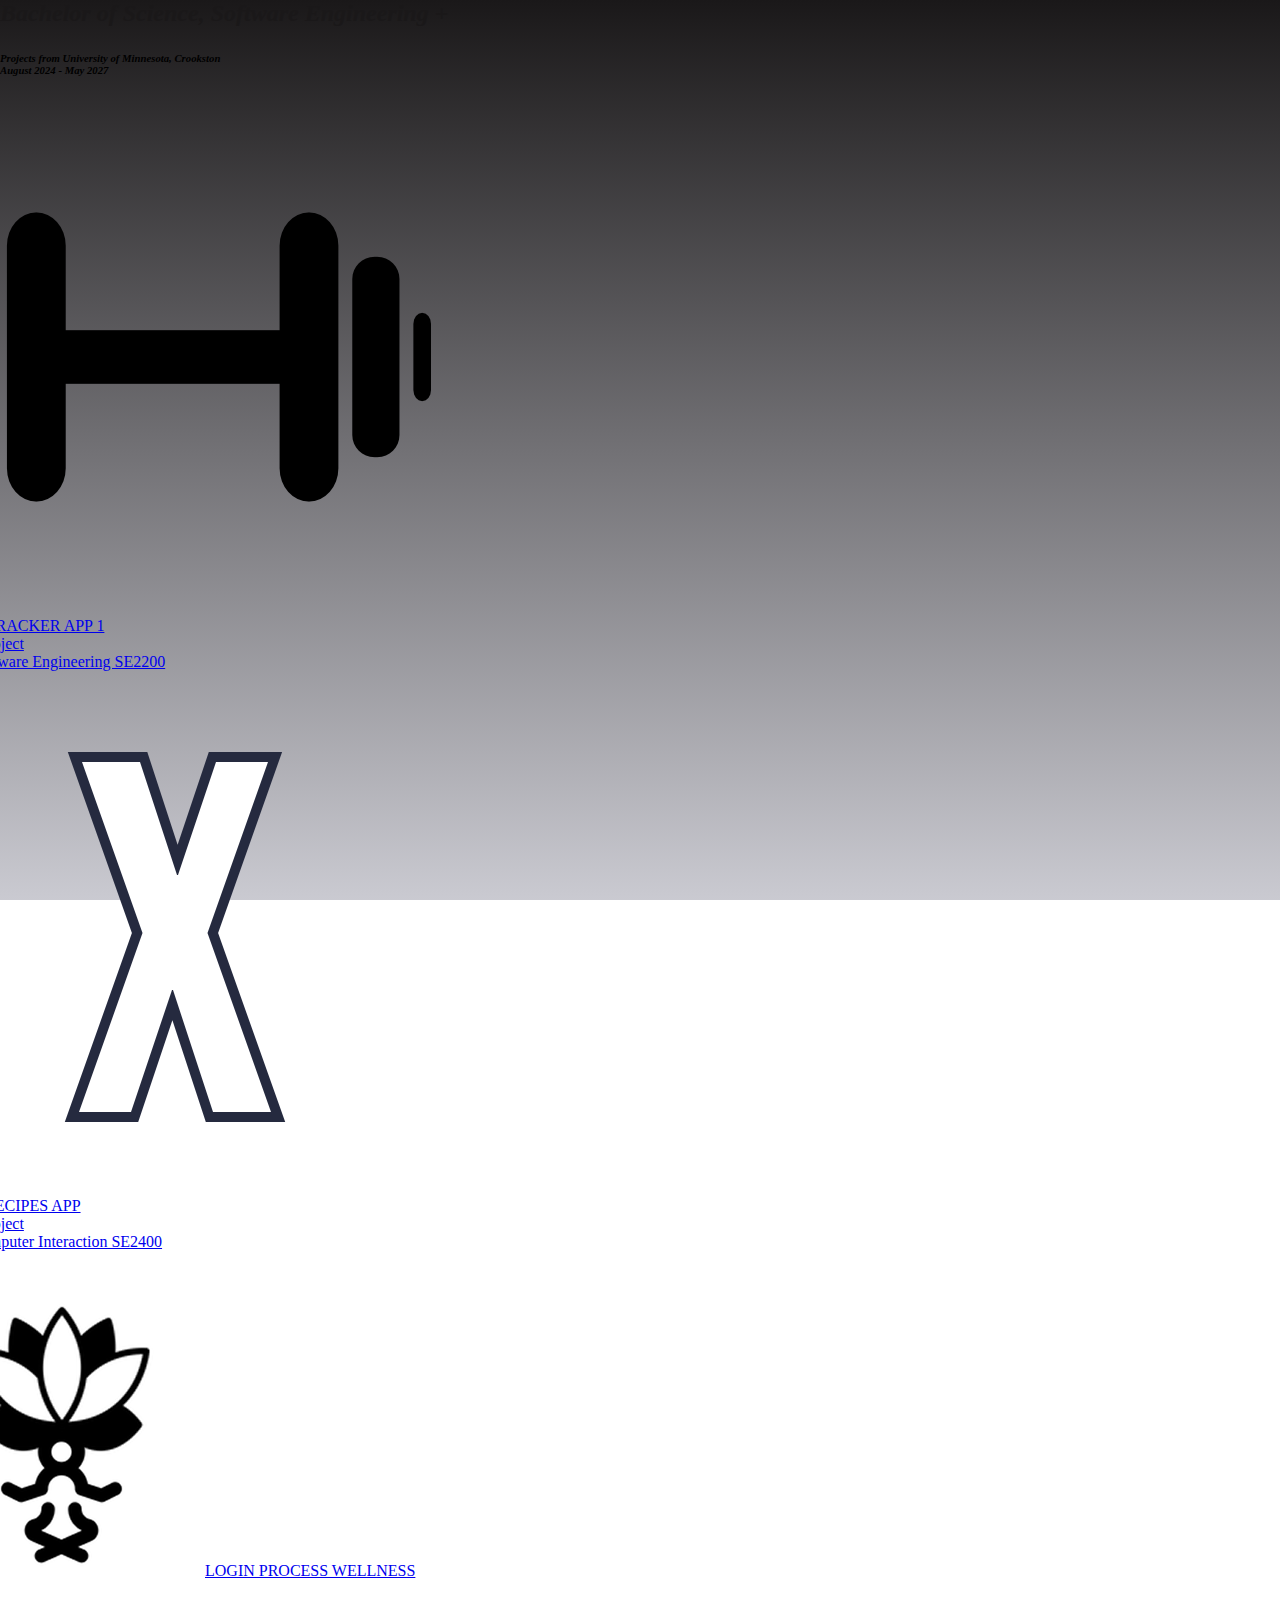
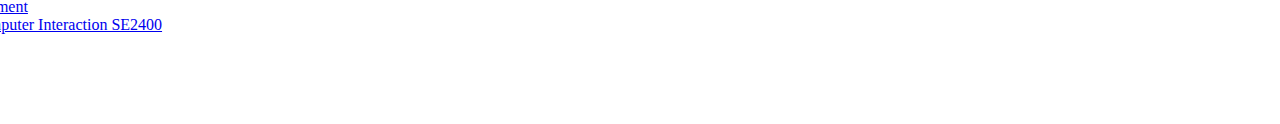
<file: classprojects.html>
<!DOCTYPE html>
<html lang="english">
    <head>
        <meta charset="UTF-8">
        <meta name="viewport" content="width=device-width, initial-scale=1">
    
        <title> + Fitness Tracking App 1</title>
        <link rel="stylesheet" href="style.css">

<link rel="preconnect" href="https://fonts.gstatic.com" crossorigin>
<link href="https://fonts.googleapis.com/css2?family=Cedarville+Cursive&family=Kristi&display=swap" rel="stylesheet">

    </head>
    <body>

        <div class="containercontainerportfolio">
        <div class="profilecontainerportfolio">
            <div>
                <h2><i>Bachelor of Science, Software Engineering + </i><br></h2>
                <h6><i>Projects from University of Minnesota, Crookston
                    <br>August 2024 - May 2027
                    </i></h6>
            </div>

            <div class="links">   
                <a class="linkportfolio" href="/fitnesstrackerapp1.html"><img src="dumbbellicon.png" alt="dumbbell icon">FITNESS TRACKER APP 1<br>2 People Project<br>Intro to Software Engineering SE2200</i></a>
                <a class="linkportfolio" href="/pantryrecipeapp.html"><img src="x.png" alt="x icon">PANTRY RECIPES APP<br>3 People Project<br>Human Computer Interaction SE2400<br>in progress</a>
                <a class="linkportfolio" href="/loginwellnessapp.html"><img src="theWELL logo.png" alt="lotus meditation icon">LOGIN PROCESS WELLNESS APP<br>Solo Assignment<br>Human Computer Interaction SE2400</b></a>
                <!-- <a class="linkportfolio" href="https://venmo.com/u/yuccamango"><img src="moneyicon.png" alt="smoothie icon">BUY ME A SMOOTHIE</a>
            -->
            </div>

            <footer>
            </footer>

        </div> <!-- end profile container-->
        </div> <!-- end container container div -->

        </section>
    </body>


</html>
</file>
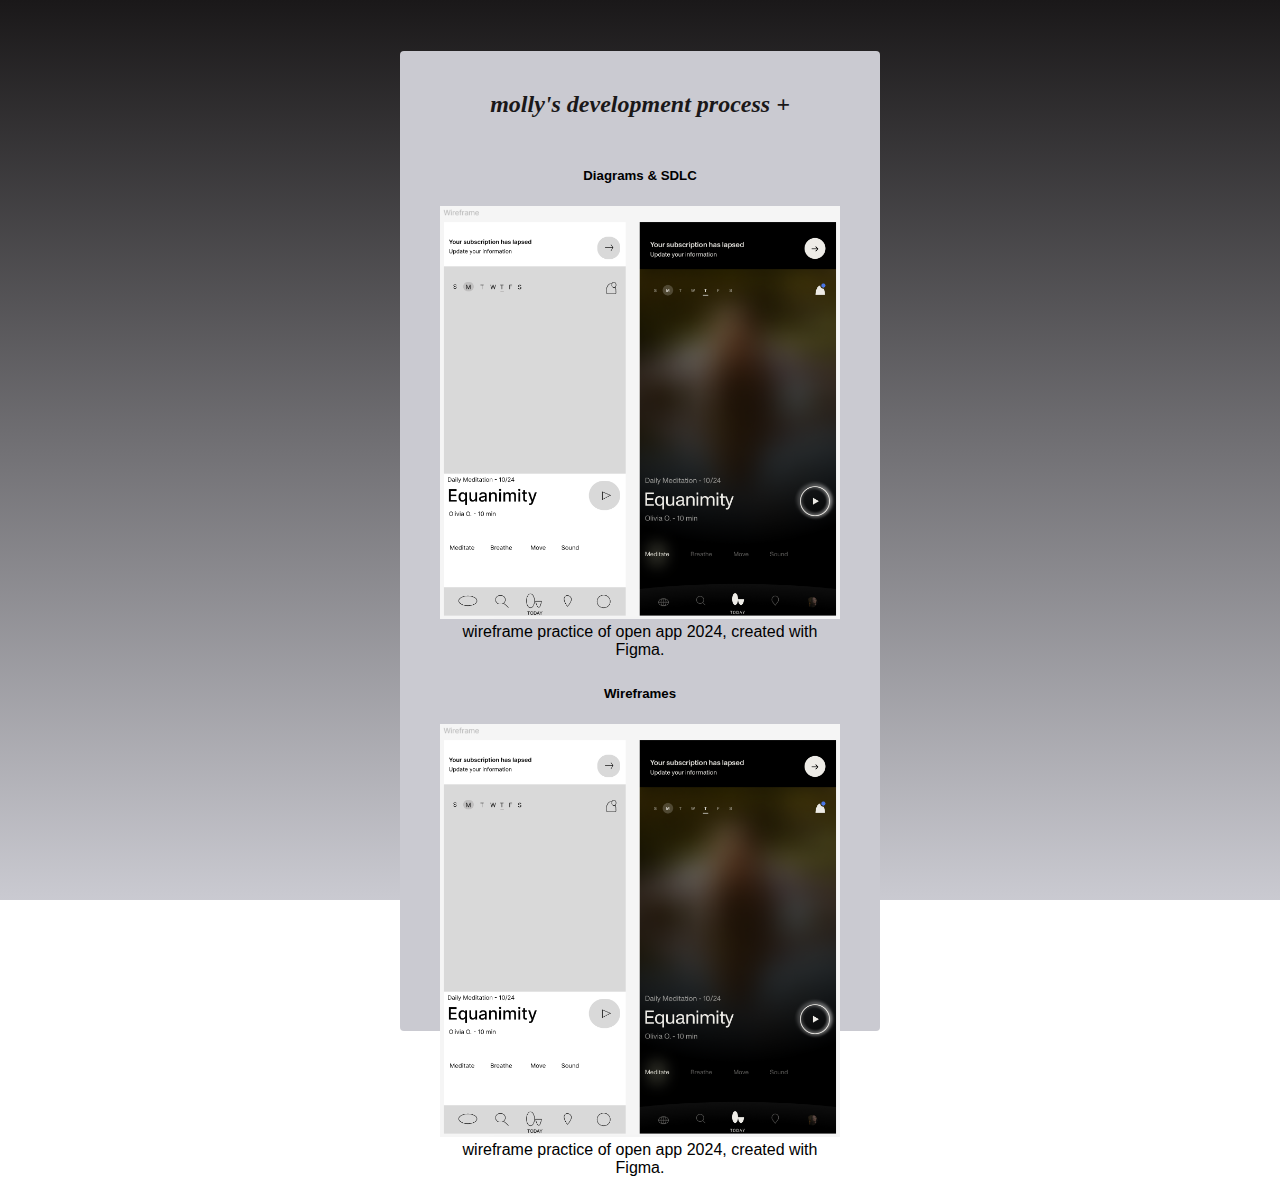
<file: developmentprocess.html>
<!DOCTYPE html>
<html lang="english">
    <head>
        <meta charset="UTF-8">
        <meta name="viewport" content="width=device-width, initial-scale=1">
    
        <title> + Development Process</title>
        <link rel="stylesheet" href="style.css">

<link rel="preconnect" href="https://fonts.gstatic.com" crossorigin>
<link href="https://fonts.googleapis.com/css2?family=Cedarville+Cursive&family=Kristi&display=swap" rel="stylesheet">

    </head>
    <body>

        <div class="containercontainer">
        <div class="profilecontainer">
            <h2><i>molly's development process + </i></h2>    <br>
            
        <div class="Diagrams">
            <h5>Diagrams & SDLC</h5>
            <img class="portfolio1" src="openwireframe.png" width="400px">
            <div class="description">wireframe practice of open app 2024, created with Figma.</div>   
        </div>
        
        <div class="wireframes">
            <h5>Wireframes</h5>
            <img class="portfolio1" src="openwireframe.png" width="400px">
            <div class="description">wireframe practice of open app 2024, created with Figma.</div>   
        </div>

        </div> <!-- end profile container-->
        </div> <!-- end container container div -->

        
    </body>
    <footer>
        
    </footer>


</html>
</file>
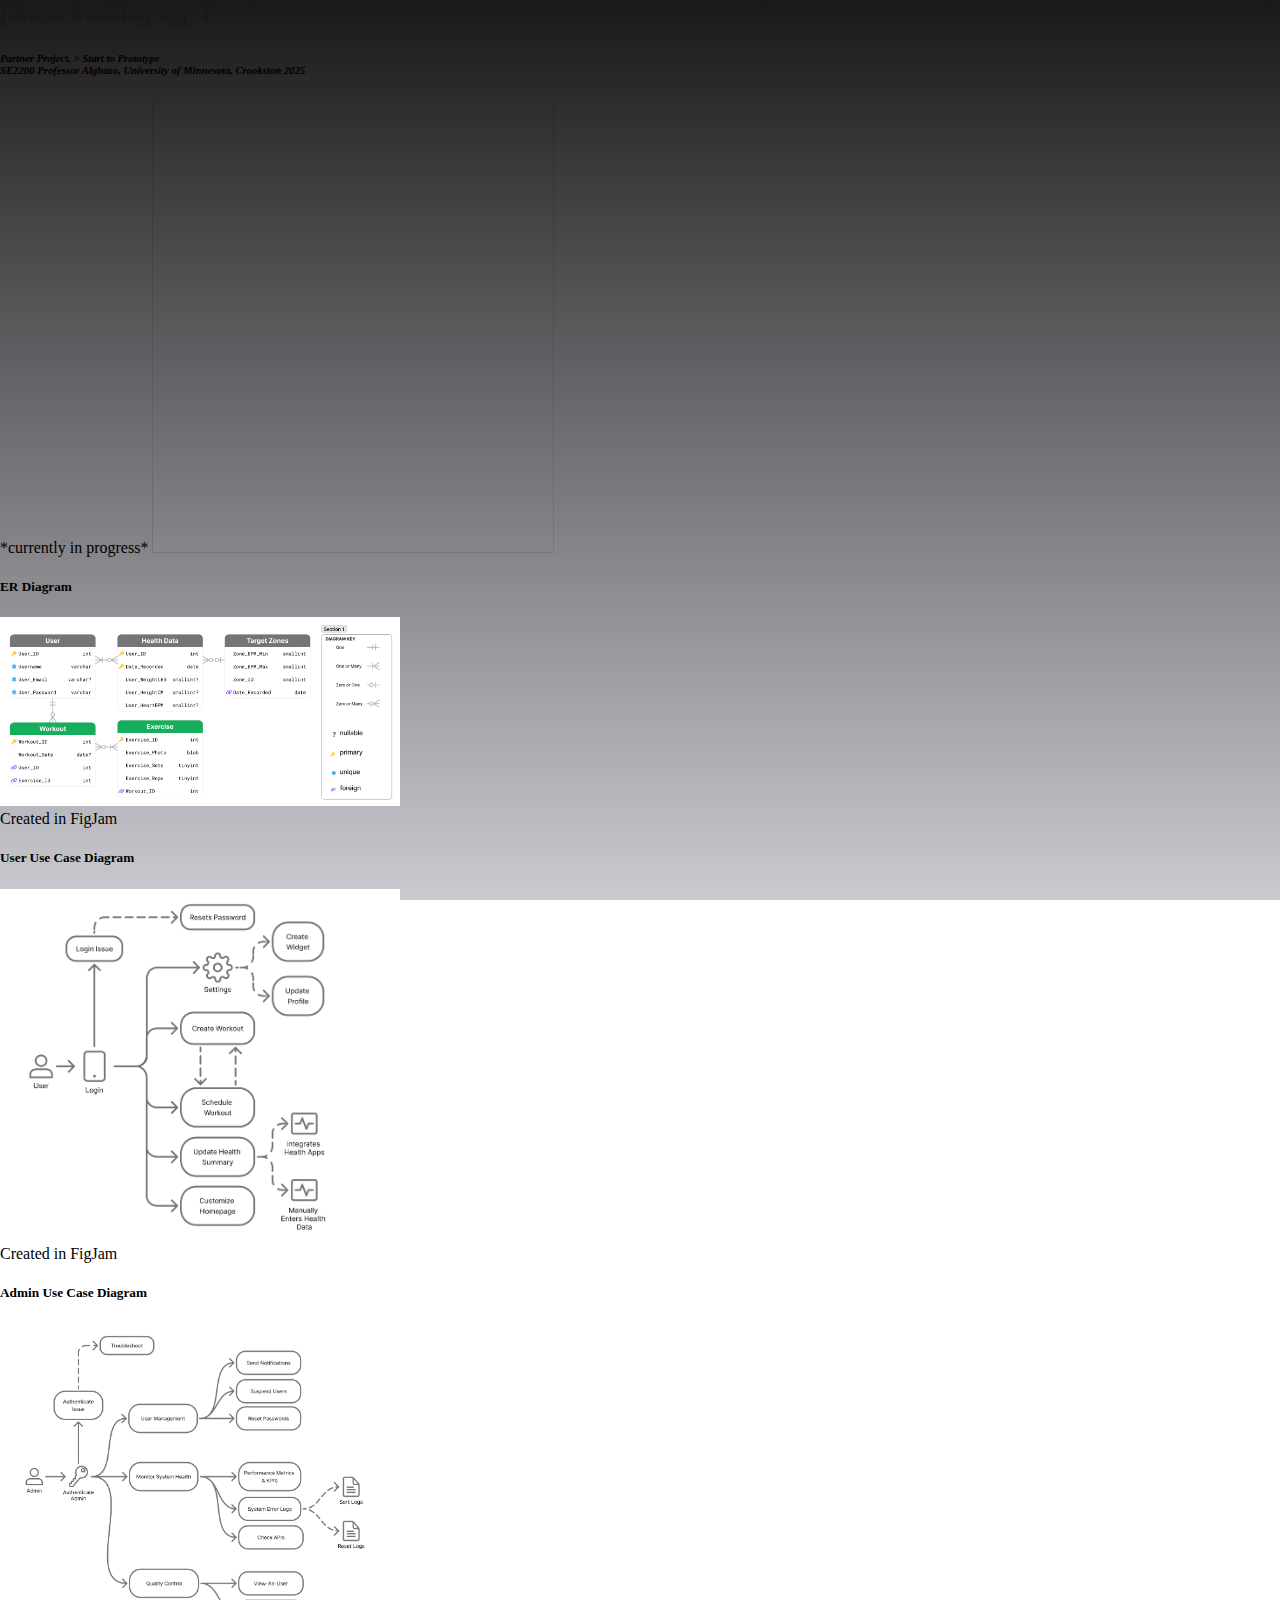
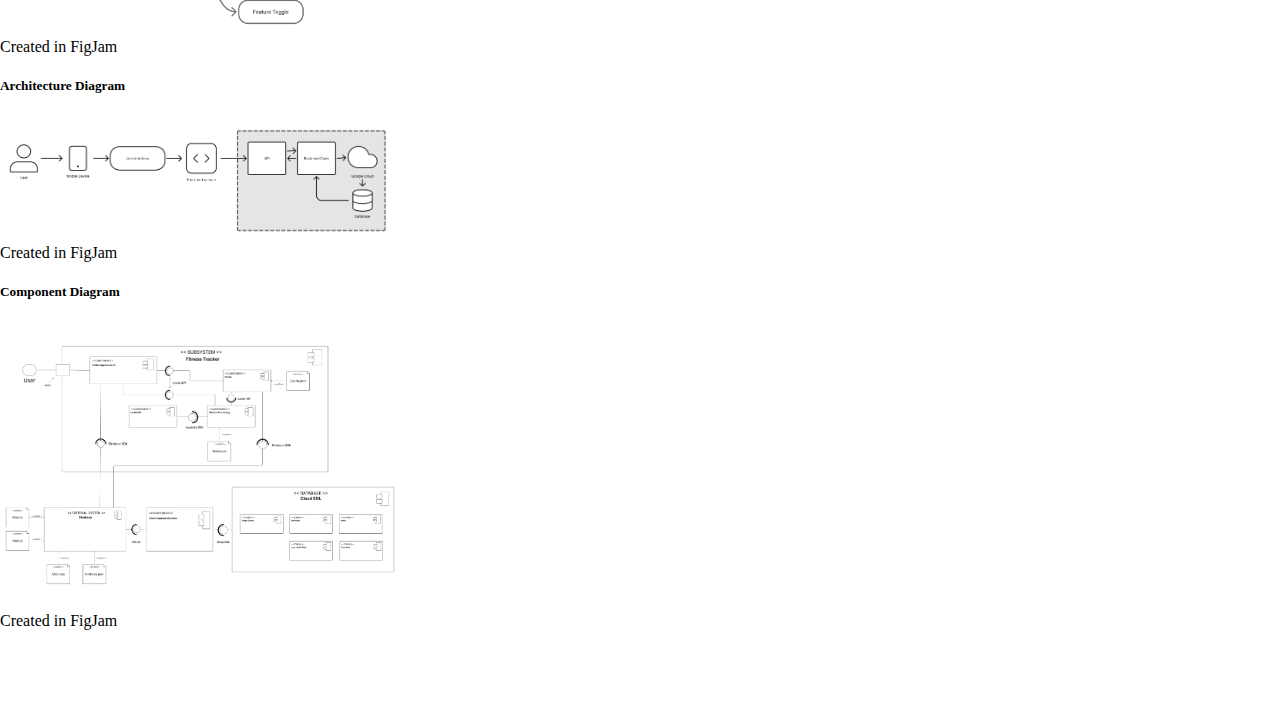
<file: fitnesstrackerapp1.html>
<!DOCTYPE html>
<html lang="english">
    <head>
        <meta charset="UTF-8">
        <meta name="viewport" content="width=device-width, initial-scale=1">
    
        <title> + Fitness Tracking App 1</title>
        <link rel="stylesheet" href="style.css">

<link rel="preconnect" href="https://fonts.gstatic.com" crossorigin>
<link href="https://fonts.googleapis.com/css2?family=Cedarville+Cursive&family=Kristi&display=swap" rel="stylesheet">

    </head>
    <body>

        <div class="containercontainerportfolio">
        <div class="profilecontainerportfolio">
            <div>
                <h2><i>fitness tracking app 1 + </i><br></h2>
                <h6><i>Partner Project, > Start to Prototype
                    <br>SE2200 Professor Alghazo, University of Minnesota, Crookston 2025<br>
                    </i></h6>
            </div>

            <p>*currently in progress*
            <iframe style="border: 1px solid rgba(0, 0, 0, 0.1);" width="400" height="450" src="https://embed.figma.com/proto/zfusMgOkhx8sMpD837oDbr/Duplicate-for-job-application?node-id=254-2482&p=f&scaling=scale-down&content-scaling=fixed&page-id=254%3A2153&embed-host=share" allowfullscreen></iframe>
            </p>

            <div class="Diagrams">
                <h5>ER Diagram</h5>
                <img class="portfolio1" src="ER Diagram.png" width="400px">
                <div class="description">Created in FigJam</div>   
            </div>


            <div class="Diagrams">
                <h5>User Use Case Diagram</h5>
                <img class="portfolio1" src="User Use Case Diagram.png" width="400px">
                <div class="description">Created in FigJam</div>   
            </div>

            <div class="Diagrams">
                <h5>Admin Use Case Diagram</h5>
                <img class="portfolio1" src="Admin Use Case Diagram.png" width="400px">
                <div class="description">Created in FigJam</div>   
            </div>

            <div class="Diagrams">
                <h5>Architecture Diagram</h5>
                <img class="portfolio1" src="Architecture Diagram.png" width="400px">
                <div class="description">Created in FigJam</div>   
            </div>

            <div class="Diagrams">
                <h5>Component Diagram</h5><br>
                <img class="portfolio1" src="Component Diagram.png" width="400px">
                <div class="description"><br>Created in FigJam</div>   
            </div>

            <footer>
            </footer>

        </div> <!-- end profile container-->
        </div> <!-- end container container div -->

        </section>
    </body>


</html>
</file>
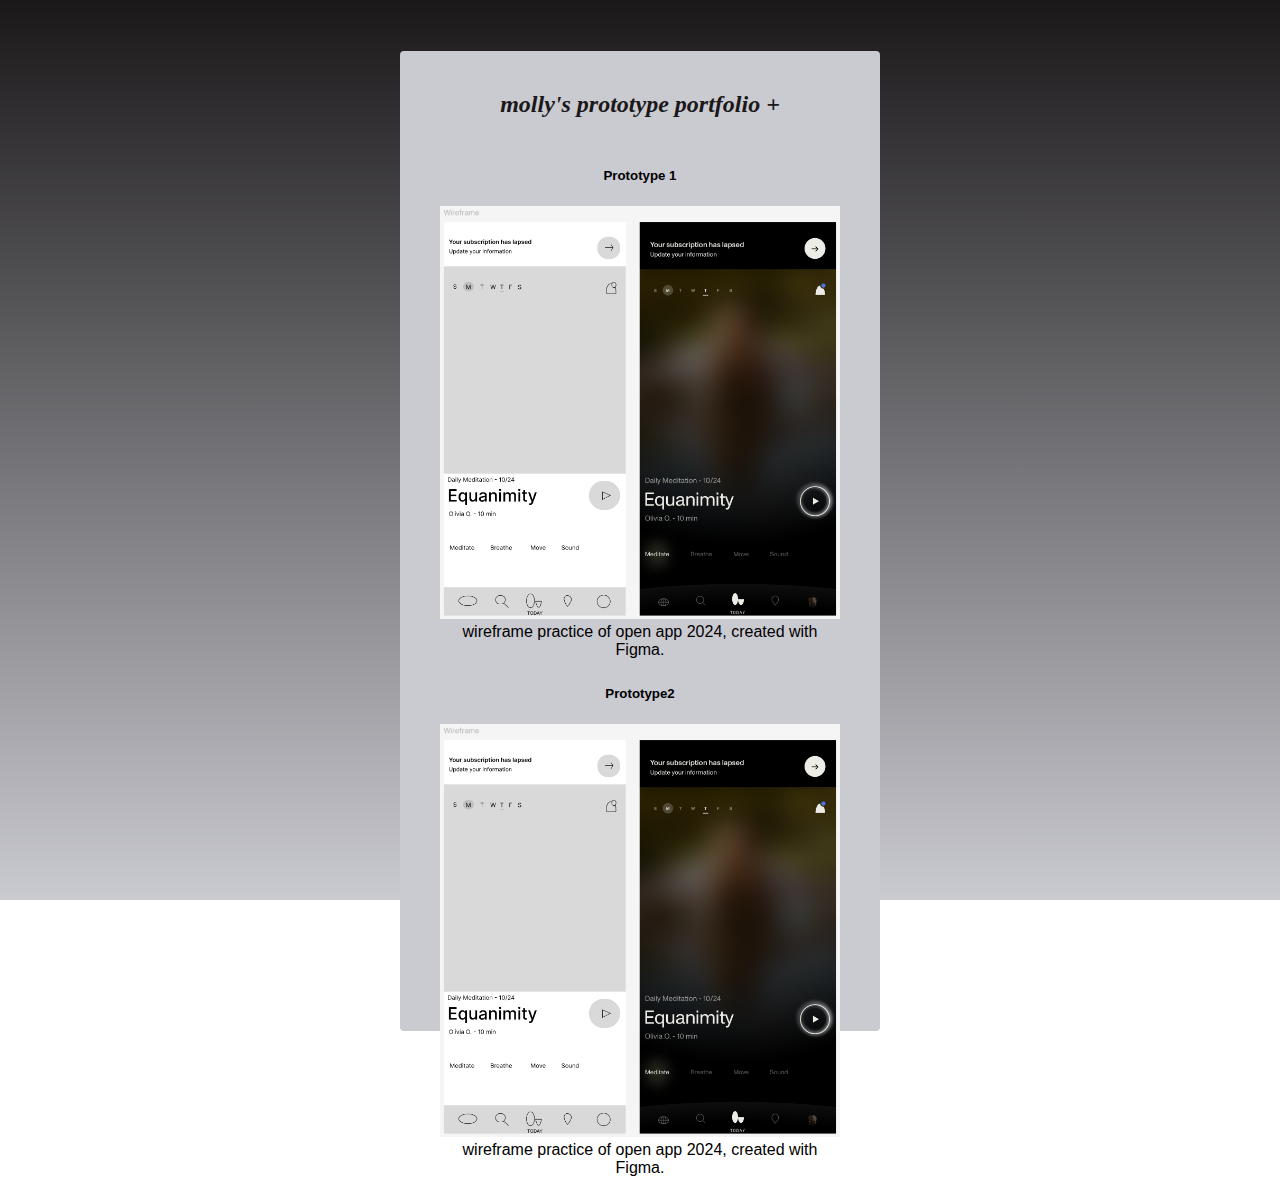
<file: fitnesstrackerapp2.html>
<!DOCTYPE html>
<html lang="english">
    <head>
        <meta charset="UTF-8">
        <meta name="viewport" content="width=device-width, initial-scale=1">
    
        <title> + Prototype Portfolio</title>
        <link rel="stylesheet" href="style.css">

<link rel="preconnect" href="https://fonts.gstatic.com" crossorigin>
<link href="https://fonts.googleapis.com/css2?family=Cedarville+Cursive&family=Kristi&display=swap" rel="stylesheet">

    </head>
    <body>

        <div class="containercontainer">
        <div class="profilecontainer">
            <h2><i>molly's prototype portfolio + </i></h2>    <br>
            
        <div class="Diagrams">
            <h5>Prototype 1</h5>
            <img class="portfolio1" src="openwireframe.png" width="400px">
            <div class="description">wireframe practice of open app 2024, created with Figma.</div>   
        </div>
        
        <div class="wireframes">
            <h5>Prototype2</h5>
            <img class="portfolio1" src="openwireframe.png" width="400px">
            <div class="description">wireframe practice of open app 2024, created with Figma.</div>   
        </div>

        </div> <!-- end profile container-->
        </div> <!-- end container container div -->

        
    </body>
    <footer>
        
    </footer>


</html>
</file>
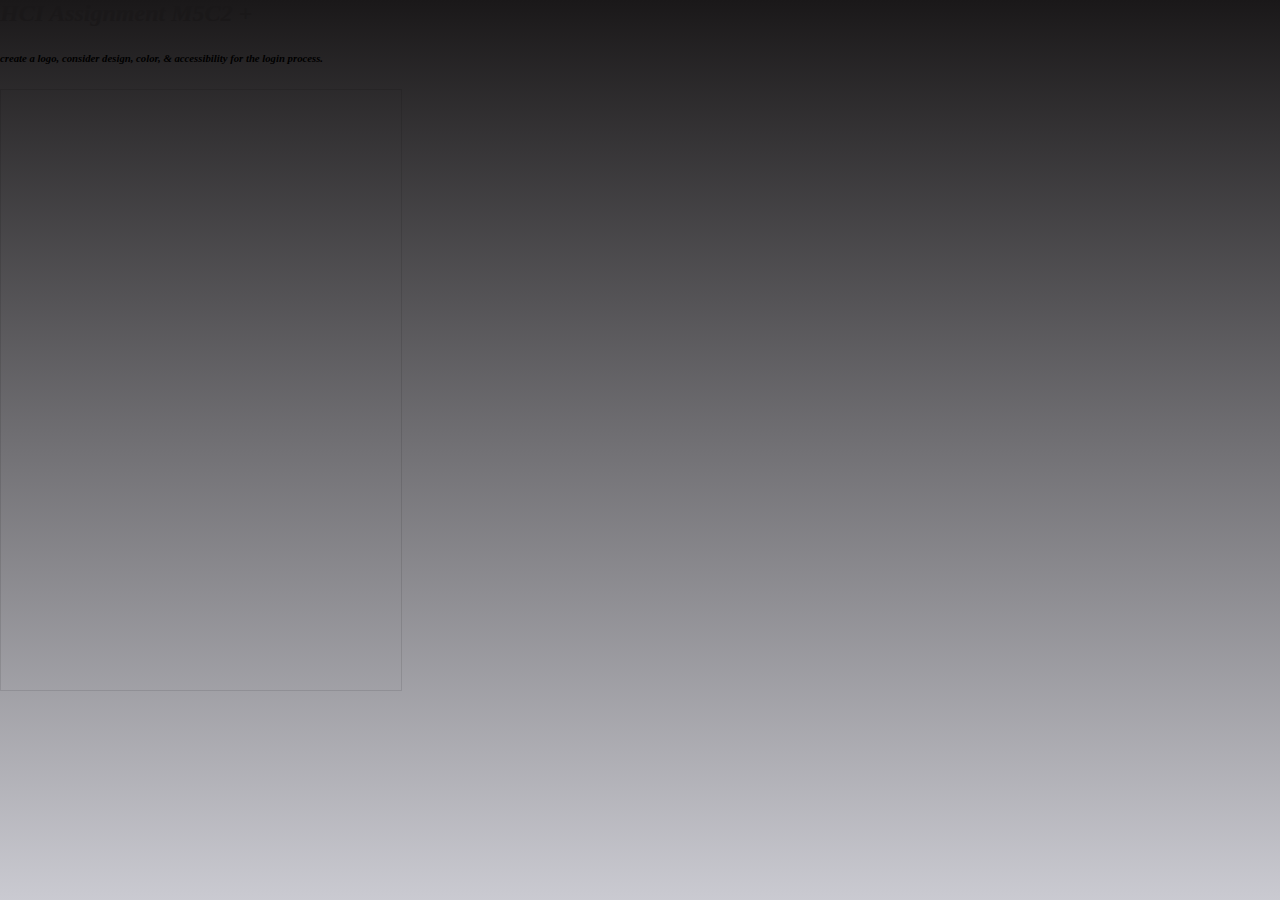
<file: loginthewell.html>
<!DOCTYPE html>
<html lang="english">
    <head>
        <meta charset="UTF-8">
        <meta name="viewport" content="width=device-width, initial-scale=1">
    
        <title> + Login TheWELL</title>
        <link rel="stylesheet" href="style.css">

<link rel="preconnect" href="https://fonts.gstatic.com" crossorigin>
<link href="https://fonts.googleapis.com/css2?family=Cedarville+Cursive&family=Kristi&display=swap" rel="stylesheet">

    </head>
    <body>

        <div class="containercontainerportfolio">
        <div class="profilecontainerportfolio">
            <div>
                <h2><i>HCI Assignment M5C2 + </i><br></h2>
                <h6><i>create a logo, consider design, color, & accessibility for the login process.
                    <br>
                    </i></h6>
            </div>

            <iframe style="border: 1px solid rgba(0, 0, 0, 0.1);" width="400" height="600" src="https://embed.figma.com/proto/0sfMSNkVF0tHi2pxMQ2AfI/M5C2?node-id=3-34&p=f&scaling=scale-down&content-scaling=fixed&page-id=0%3A1&embed-host=share" allowfullscreen></iframe>

            <footer>
            </footer>

        </div> <!-- end profile container-->
        </div> <!-- end container container div -->

        </section>
    </body>


</html>
</file>
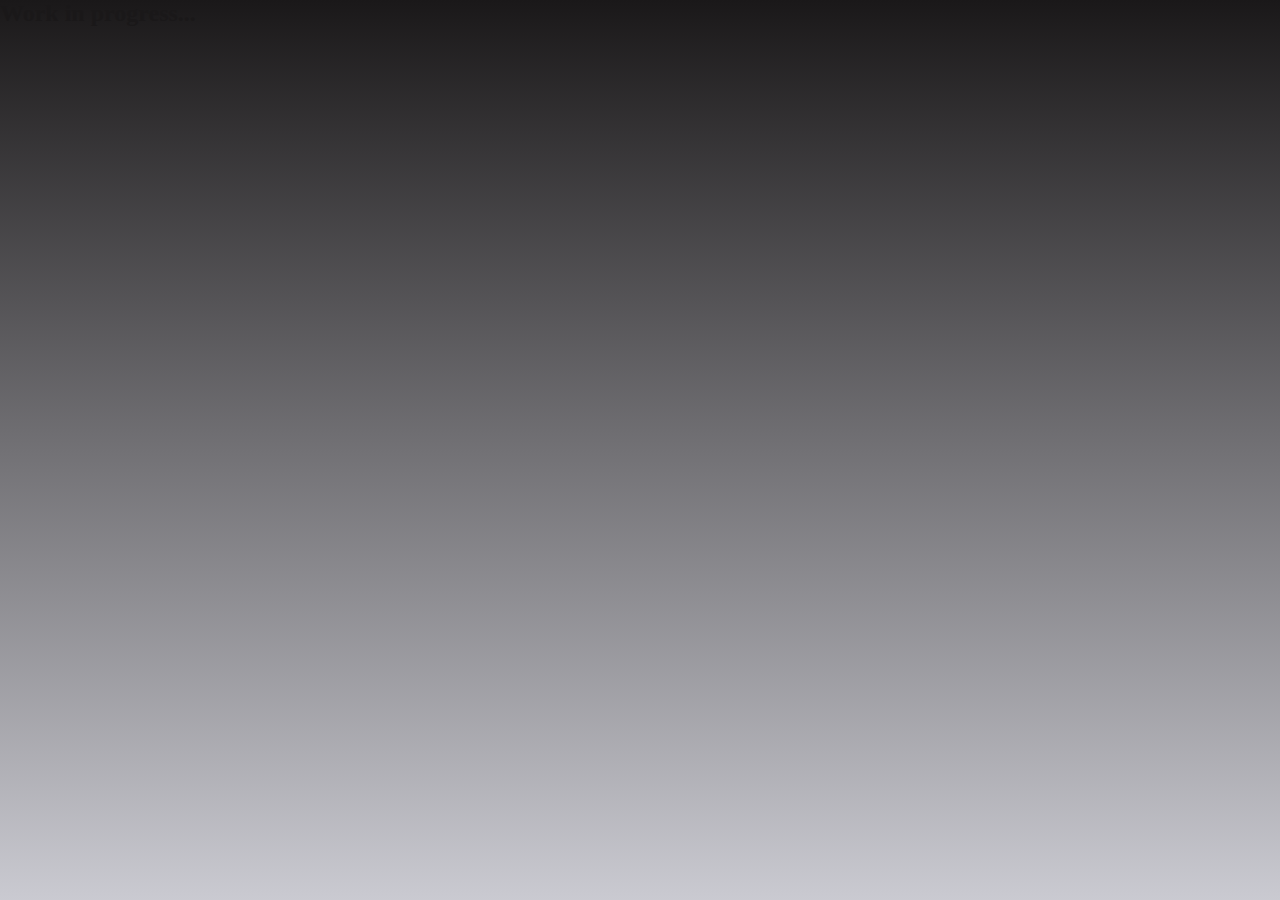
<file: portfolio.html>
<!DOCTYPE html>
<html lang="en">
<head>
    <meta charset="UTF-8">
    <meta name="viewport" content="width=device-width, initial-scale=1.0">
    <title> Molly's Portfolio </title>
    <link rel="stylesheet" href="styleportfolio.css"> <!-- Ensure this path is correct -->
</head>
<body>
<div class="containerbody">
    <header class="header">
            <h2>Work in progress...</h2>
    </header>
    <main class="main">
        <div class="containermain">
            <div class="pg1">
               
                <nav id="nav-menu" class="this">
                    
                </nav>
            </div> <!--end pg1-->


            <div class="pg2"></div>
            <div class="pg3"></div>
        </div>



    </main>
    <footer class="footer">
        
    </footer>
    </div> <!--end containerbody-->
  <script src="script.js"></script>
  </body>  
</html>
</file>
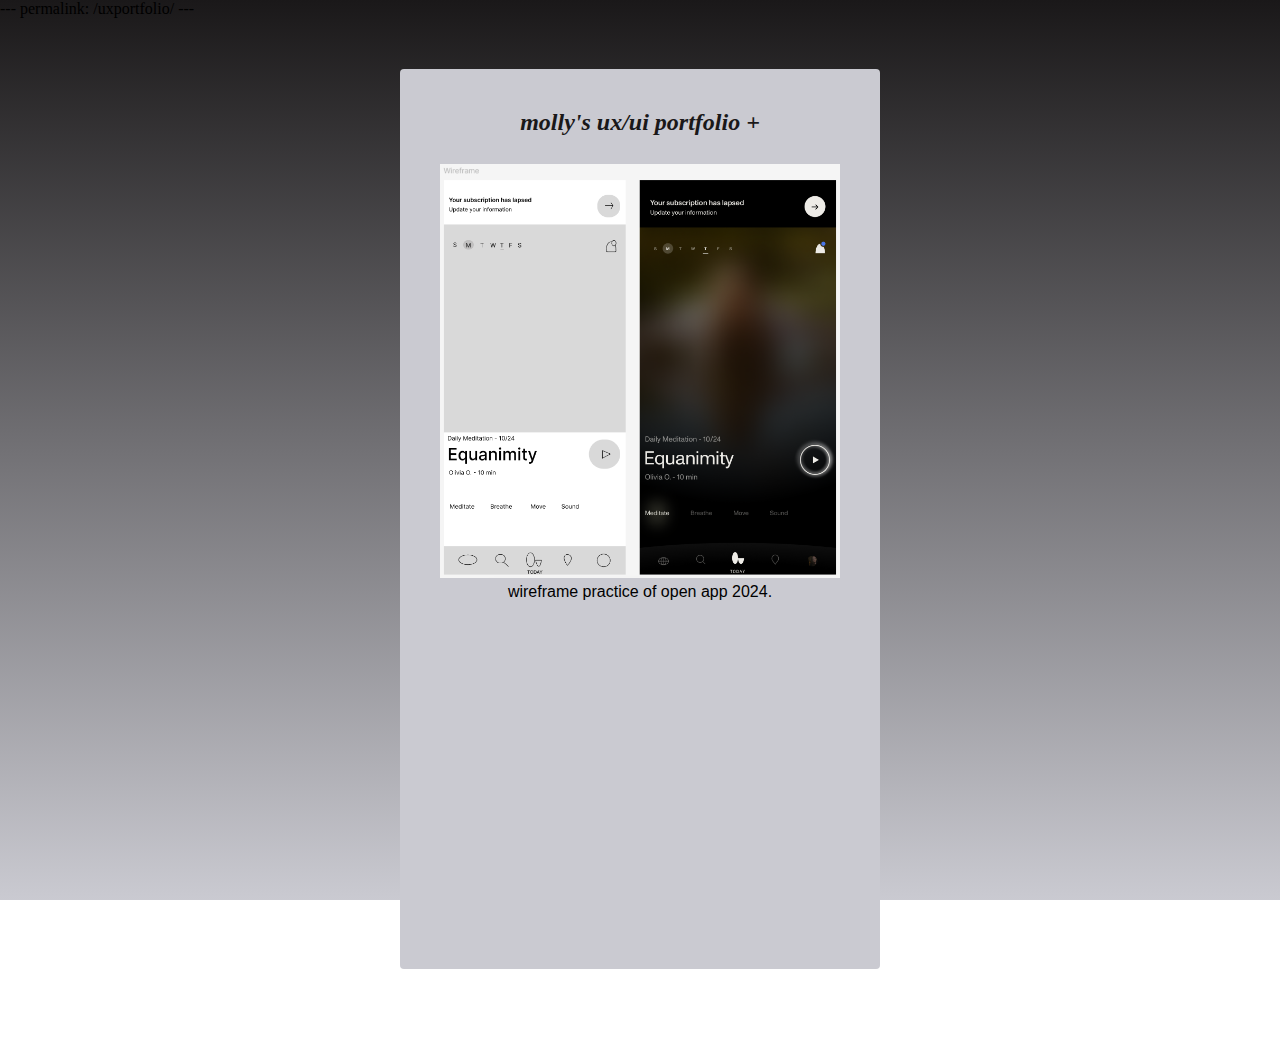
<file: uxportfolio.html>
---
permalink: /uxportfolio/ 
---

<!DOCTYPE html>
<html lang="english">
    <head>
        <meta charset="UTF-8">
        <meta name="viewport" content="width=device-width, initial-scale=1">
    
        <title> + UX Portfolio</title>
        <link rel="stylesheet" href="style.css">

<link rel="preconnect" href="https://fonts.gstatic.com" crossorigin>
<link href="https://fonts.googleapis.com/css2?family=Cedarville+Cursive&family=Kristi&display=swap" rel="stylesheet">

    </head>
    <body>

        <div class="containercontainer">
        <div class="profilecontainer">
            <h2><i>molly's ux/ui portfolio + </i></h2>    <br>
            
            <img class="portfolio1" src="openwireframe.png" width="400px">
            <div class"description">wireframe practice of open app 2024.</div>   
        
  

        </div> 
        <div class="credit"> </div>
        </div></div> <!-- end profile container-->
        
        
    </body>
    <footer>
        
    </footer>


</html>
</file>
<file: style.css>
body {
    margin: 0;
    background-image: linear-gradient(180deg, #1a1819, #cacad1);
    width:100%;
	height:300px;
    background-size: cover;
    background-repeat: no-repeat;    
    background-attachment: fixed;
    cursor: crosshair;
}

.credit {
    font-family: Arial, Helvetica, sans-serif;
    align-items: last baseline;
}

.profilecontainer {
    text-align: center;
    max-width: 400px;
    background: transparent;
    background-color: #cacad1;
    padding: 40px 40px;
    border-radius: 4px;
    display: grid;
    gap: 5px;
    grid-template-rows: auto auto auto 1fr;
    height: 100vh;
}

.containercontainer {
    margin: 0;
    padding-top: 4%;
    font-family: Arial, sans-serif;
    background: transparent;
    background-size: cover;
    background-repeat: no-repeat;    
    background-attachment: fixed;
    display: flex;
    flex-direction: column;
    height: 100vh;
    align-items: center;
    color: #000000;
    cursor: crosshair;
}

.profilepic {
    width: 100px;
    height: 100px;
    border-radius: 50%;
    border: 1px solid #000000;
    margin: 0 auto;
    object-fit: fill;
  }

h1 {
    font-size: 0.8rem;
    margin: 0;
    font-family: Arial, Helvetica, sans-serif;
    font-weight: 100;
    color: #50584d;
}

h2 {
    font-size: 1.5rem;
    margin: 0;
    font-family: 'Times New Roman', Times, serif;
    color: #1a1819;
}

h4 {
    font-family: Arial, Helvetica, sans-serif;
    font-style: italic;
    font-size: 1.1rem;
}
  
.bio {
    font-size: 0.4rem;
    color: #50584d;
    margin: 6px;
    padding-bottom: 0%;
}
  
.links {
    display: grid;
    justify-content: center; 
    gap: 10px;
    grid-template-columns: .7fr;
    max-width: 350px;
}


.linkwebsite img,
.linkyoutube img,
.linkinstagram img,
.linkgithub img,
.linklinkedin img,
.linkpinterest img {
    width: 40px; 
    height: 40px;
    object-fit: fill;
    padding: 10px;
}
  
.linkyoutube, 
.linkinstagram,
.linkwebsite,
.linkgithub,
.linklinkedin, 
.linkpinterest {
    text-decoration: none;
    font-size: 0.8rem;
    font-family: Arial, Helvetica, sans-serif;
    border-radius: 13px; 
    display: grid;
    align-items: center; /* vertical center */
    background: #ffffff;
    color: #000000;
    padding: 0px 40px 0px 0px;
    font-weight: none;
    grid-template-columns: auto 1fr;
    box-shadow: 0 4px 8px rgba(0, 0, 0, 0.9); /* drop shadow */
    width: 300px;
    font-size: 0.73rem;
}

.linkinstagram {
    background-color: #ffffff;
}


.linksectiontitle {
    font-size: 0.9rem;
    margin: 0;
    font-family: Arial, Helvetica, sans-serif;
}




.linkyoutube:hover,
.linkinstagram:hover,
.linkwebsite:hover,
.linkgithub:hover,
.linklinkedin:hover,
.linkpinterest:hover {
    background: #2c2b2b;
    color: #ffffff;
    box-shadow: 0 4px 8px rgba(0, 0, 0, 0.9); /* drop shadow */

}


footer {
    height: 10vh;
}
</file>
<file: styleportfolio.css>
body {
    margin: 0;
    background-image: linear-gradient(180deg, #1a1819, #cacad1);
    width:100%;
	height:300px;
    background-size: cover;
    background-repeat: no-repeat;    
    background-attachment: fixed;
    cursor: crosshair;
}

.credit {
    font-family: Arial, Helvetica, sans-serif;
    align-items: last baseline;
}

.profilecontainer {
    text-align: center;
    max-width: 400px;
    background: transparent;
    background-color: #cacad1;
    padding: 40px 40px;
    border-radius: 4px;
    display: grid;
    gap: 5px;
    grid-template-rows: auto auto auto 1fr;
    height: 100vh;
}

.containercontainer {
    margin: 0;
    padding-top: 4%;
    font-family: Arial, sans-serif;
    background: transparent;
    background-size: cover;
    background-repeat: no-repeat;    
    background-attachment: fixed;
    display: flex;
    flex-direction: column;
    height: 100vh;
    align-items: center;
    color: #000000;
    cursor: crosshair;
}

.profilepic {
    width: 100px;
    height: 100px;
    border-radius: 50%;
    border: 1px solid #000000;
    margin: 0 auto;
    object-fit: fill;
  }

h1 {
    font-size: 0.8rem;
    margin: 0;
    font-family: Arial, Helvetica, sans-serif;
    font-weight: 100;
    color: #50584d;
}

h2 {
    font-size: 1.5rem;
    margin: 0;
    font-family: 'Times New Roman', Times, serif;
    color: #1a1819;
}

h4 {
    font-family: Arial, Helvetica, sans-serif;
    font-style: italic;
    font-size: 1.1rem;
}
  
.bio {
    font-size: 0.4rem;
    color: #50584d;
    margin: 6px;
    padding-bottom: 0%;
}
  
.links {
    display: grid;
    justify-content: center; 
    gap: 10px;
    grid-template-columns: .7fr;
    max-width: 350px;
}


.linkwebsite img,
.linkyoutube img,
.linkinstagram img,
.linkgithub img,
.linklinkedin img {
    width: 40px; 
    height: 40px;
    object-fit: fill;
    padding: 10px;
}
  
.linkyoutube, 
.linkinstagram,
.linkwebsite,
.linkgithub,
.linklinkedin {
    text-decoration: none;
    font-size: 0.8rem;
    font-family: Arial, Helvetica, sans-serif;
    border-radius: 13px; 
    display: grid;
    align-items: center; /* vertical center */
    background: #ffffff;
    color: #000000;
    padding: 0px 40px 0px 0px;
    font-weight: none;
    grid-template-columns: auto 1fr;
    box-shadow: 0 4px 8px rgba(0, 0, 0, 0.9); /* drop shadow */
    width: 300px;
    font-size: 0.73rem;
}

.linkinstagram {
    background-color: #ffffff;
}


.linksectiontitle {
    font-size: 0.9rem;
    margin: 0;
    font-family: Arial, Helvetica, sans-serif;
}




.linkyoutube:hover,
.linkinstagram:hover,
.linkwebsite:hover,
.linkgithub:hover,
.linklinkedin:hover {
    background: #2c2b2b;
    color: #ffffff;
    box-shadow: 0 4px 8px rgba(0, 0, 0, 0.9); /* drop shadow */

}


footer {
    height: 10vh;
}
</file>
